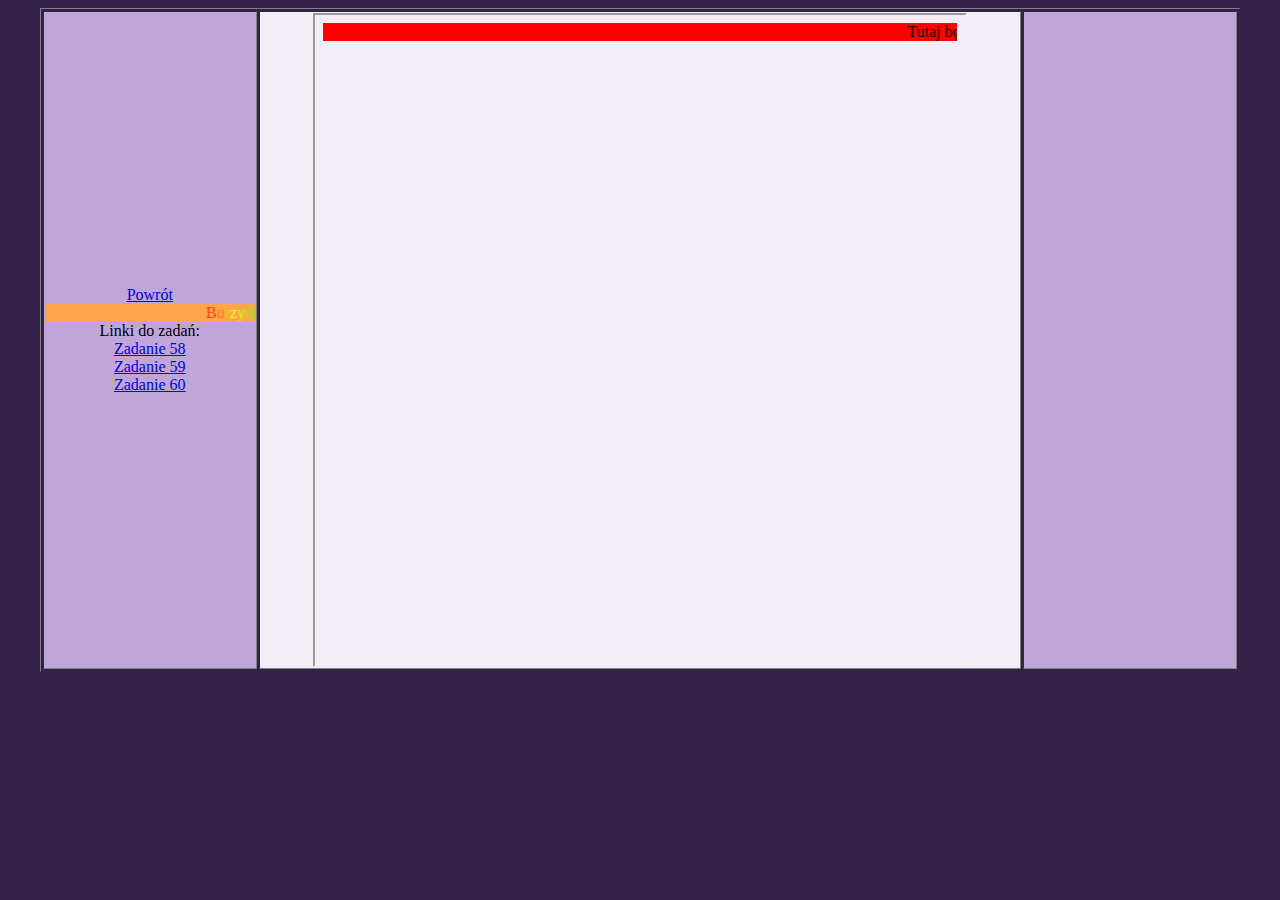
<file: index.html>
<html>
<head>
<META HTTP-EQUIV="content-type" CONTENT="text/html; CHARSET=utf-8">
</head>
<body bgcolor="#331f47">
<table width=95% border="1" align="center">
 <tr>
 <td width=18% align=center bgcolor="#bfa6d9">
 <a href="start.html" target="strony">Powrót</a>
 <marquee bgcolor="#ffa64d"> <font color="#ff4000">B<font color="#ff8000">u<font color="#ffbf00">r<font color="#ffff00">z<font color="#bfff00">y<font color="#80ff00">ń<font color="#40ff00">s<font color="#00ff00">k<font color="#00ff40">i <font color="black"></marquee>
Linki do zadań: <br>
<a href="zadanie58_burz.html" target="strony">Zadanie 58</a> <br>
<a href="zadanie59_burz.html" target="strony">Zadanie 59</a> <br>
<a href="zadanie60_burz.html" target="strony">Zadanie 60</a> <br>

 </td>
 <td align=center bgcolor="#f2edf7"><iframe width=650 height=650 name="strony" src="start.html" border="0"></iframe>
 </td>
 <td width=18% align=center bgcolor="#bfa6d9"> <br> <br>

 <br>
 </td>
 </tr>
</table>
</body>
</html>
</file>
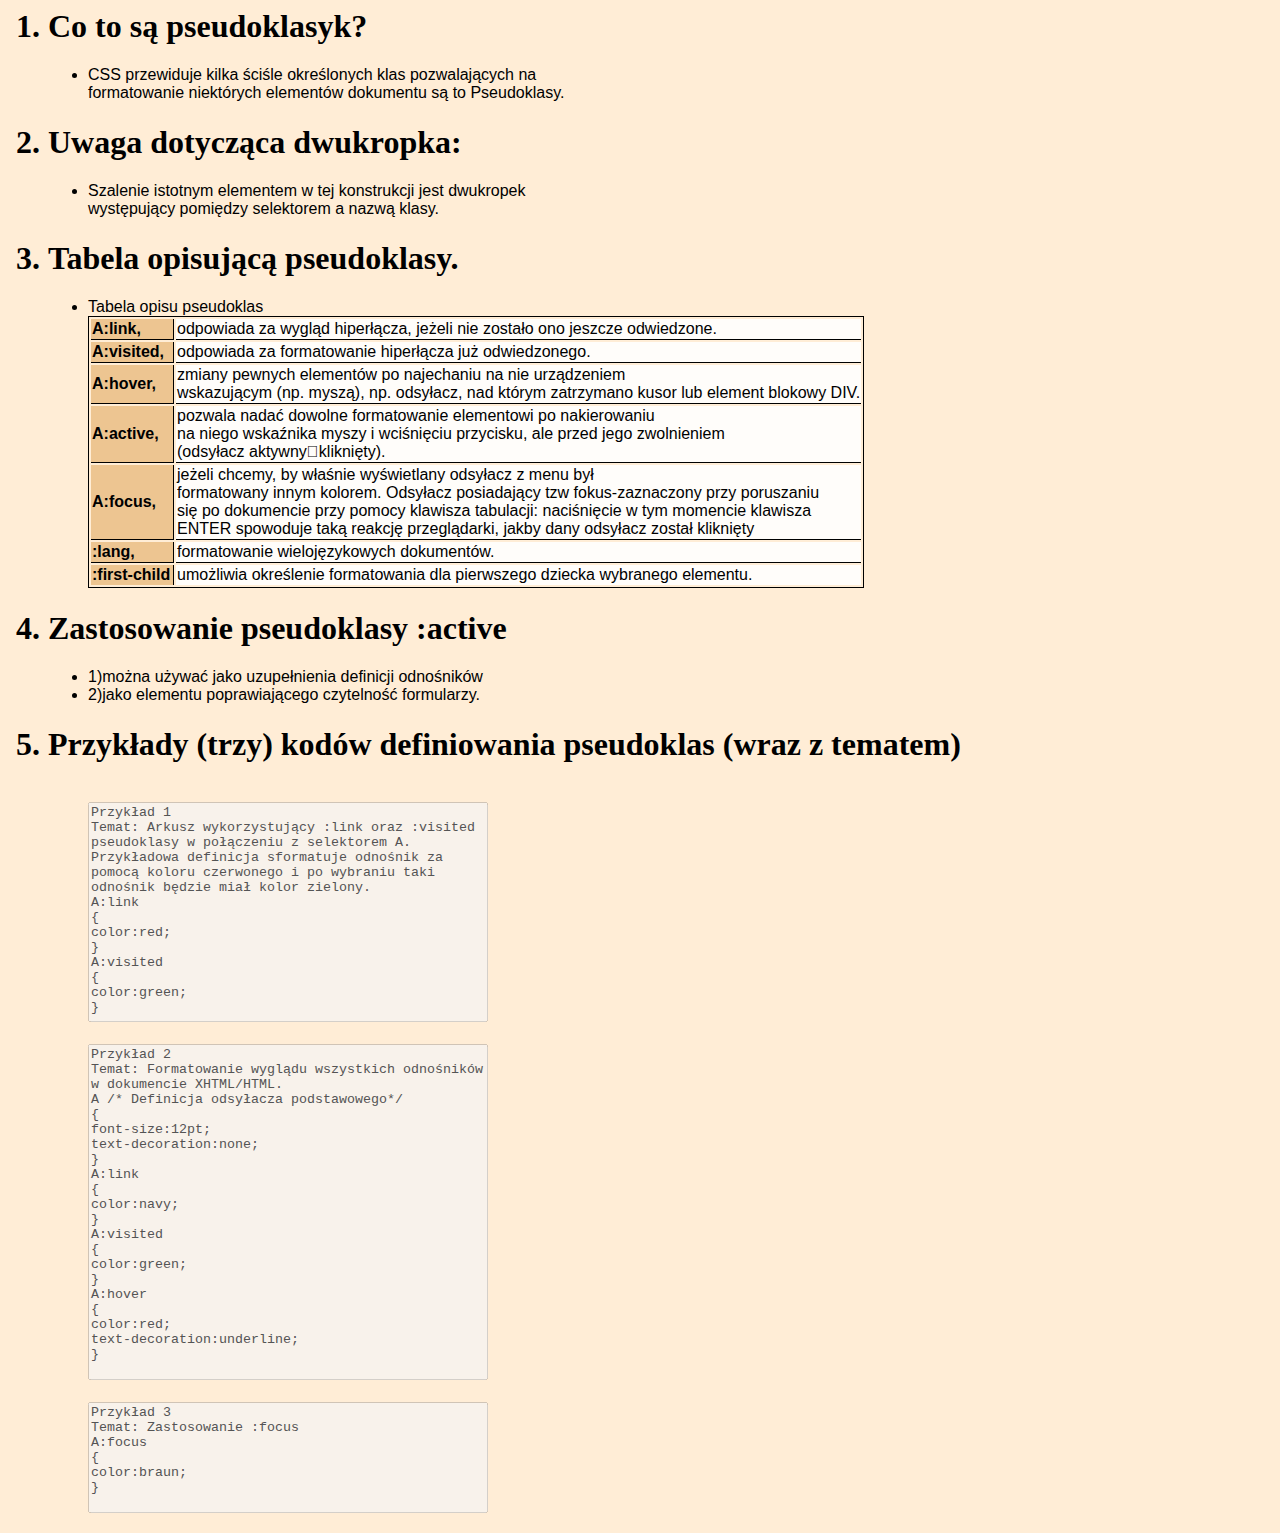
<file: zadanie58_burz.html>
<html>
	<head>
		<meta charset="utf-8">
			<style>
			.punkt {font-family: Arial;}
			.tede {align: left; border-right: 1px solid black; border-bottom: 1px solid black; width: 80px; background: #edc591;}
			.tabelka {border: 1px solid black;}
			.odpowiedzi{ border-bottom: 1px solid black; background: #fffdfa;}
			.koniec {border-right: 1px solid black; background: #edc591;}
			.area {width: 400px; height: 220px; resize: none;}
			.areadwa {width: 400px; height: 336px; resize: none;}
			.areatrzy {width: 400px; height: 111px; resize: none;}
			.ostatni {background: #fffdfa;}
			</style>
	</head>
	
	<body bgcolor="#ffedd6">
<ol>
	<H1><li>Co to są pseudoklasyk?</H1></li>
	<ul type="disc">
	<li class="punkt">CSS przewiduje kilka ściśle określonych klas pozwalających na<br>
	formatowanie niektórych elementów dokumentu są to Pseudoklasy.</li>
	</ul>
	<H1><li>Uwaga dotycząca dwukropka:</H1></li>
	<ul type="disc">
	<li class="punkt">Szalenie istotnym elementem w tej konstrukcji jest dwukropek<br>
	występujący pomiędzy selektorem a nazwą klasy.</li>
	</ul>
	<H1><li>Tabela opisującą pseudoklasy.</H1></li>
	<ul type="disc">
	<li class="punkt">Tabela opisu pseudoklas
	<table class="tabelka"><tr><td class="tede"><b>A:link,</b></td>
	<td class="odpowiedzi">odpowiada za wygląd hiperłącza, jeżeli nie zostało ono jeszcze odwiedzone.</td></tr>
	<tr><td class="tede"><b>A:visited,</b></td>
	<td class="odpowiedzi">odpowiada za formatowanie hiperłącza już odwiedzonego.</td></tr>
	<tr><td class="tede"><b>A:hover,</b></td>
	<td class="odpowiedzi">zmiany pewnych elementów po najechaniu na nie urządzeniem<br>
	wskazującym (np. myszą), np. odsyłacz, nad którym zatrzymano kusor lub element blokowy DIV.</td></tr>
	<tr><td class="tede"><b>A:active,</b></td>
	<td class="odpowiedzi">pozwala nadać dowolne formatowanie elementowi po nakierowaniu<br>
	na niego wskaźnika myszy i wciśnięciu przycisku, ale przed jego zwolnieniem<br>
	(odsyłacz aktywnykliknięty).</td></tr>
	<tr><td class="tede"><b>A:focus,</b></td>
	<td class="odpowiedzi">jeżeli chcemy, by właśnie wyświetlany odsyłacz z menu był<br>
	formatowany innym kolorem. Odsyłacz posiadający tzw fokus-zaznaczony przy poruszaniu<br>
	się po dokumencie przy pomocy klawisza tabulacji: naciśnięcie w tym momencie klawisza<br>
	ENTER spowoduje taką reakcję przeglądarki, jakby dany odsyłacz został kliknięty</td></tr>
	<tr><td class="tede"><b>:lang,</b></td>
	<td class="odpowiedzi">formatowanie wielojęzykowych dokumentów.</td></tr>
	<tr><td class="koniec"><b>:first-child</b></td>
	<td class="ostatni">umożliwia określenie formatowania dla pierwszego dziecka wybranego elementu.</td></tr>
	</table>
	</li>
	</ul>
	<H1><li>Zastosowanie pseudoklasy :active</H1></li>
	<ul type="disc">
	<li class="punkt">1)można używać jako uzupełnienia definicji odnośników
	<li class="punkt">2)jako elementu poprawiającego czytelność formularzy.</li>
	</ul>
	<H1><li>Przykłady (trzy) kodów definiowania pseudoklas (wraz z tematem)</H1></li>
	<ul type="none">
	<li class="punkt"><br>
	<textarea class="area" disabled>
Przykład 1
Temat: Arkusz wykorzystujący :link oraz :visited pseudoklasy w połączeniu z selektorem A. Przykładowa definicja sformatuje odnośnik za pomocą koloru czerwonego i po wybraniu taki odnośnik będzie miał kolor zielony.
A:link
{
color:red;
}
A:visited
{
color:green;
}</textarea><br><br>
<textarea class="areadwa" disabled>
Przykład 2
Temat: Formatowanie wyglądu wszystkich odnośników w dokumencie XHTML/HTML.
A /* Definicja odsyłacza podstawowego*/
{
font-size:12pt;
text-decoration:none;
}
A:link
{
color:navy;
}
A:visited
{
color:green;
}
A:hover
{
color:red;
text-decoration:underline;
}
</textarea> <br><br>
<textarea class="areatrzy" disabled>
Przykład 3
Temat: Zastosowanie :focus
A:focus
{
color:braun;
}
</textarea>
	</li>
	</ul>
	</ol>
	
	</body>
</html>
</file>
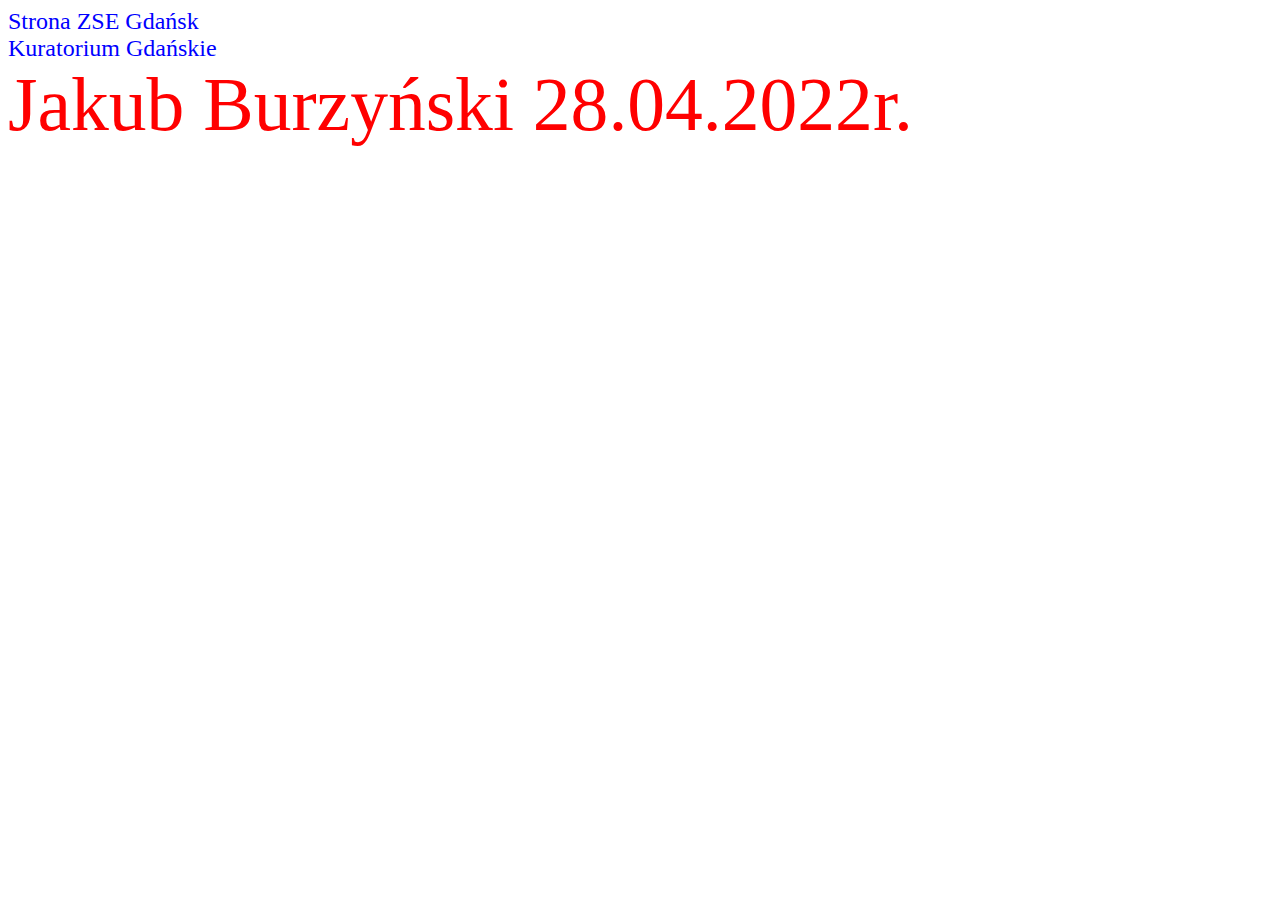
<file: zadanie59_burz.html>
<html>
	<head>
		<link rel="Stylesheet" type="text/css" href="zadanie59_burz.css" />
		<title>Strona dotycząca zastosowania pseudoklasyt do wykonywania/dekorowania linków.</title>
	</head>
		<body>
			<a href="https://zse.edu.gdansk.pl/pl">Strona ZSE Gdańsk</a><br>
			<a href="https://www.kuratorium.gda.pl">Kuratorium Gdańskie</a><br>
			<div> Jakub Burzyński 28.04.2022r.</div>
		
		</body>
</html>
<!--text-decoration: none; oznacza, że tekst który dotyczy tego wyrażenia nie będzie udekorowany.-->
<!--text-decoration: underline; oznacza, że tekst który dotyczy tego wyrażenia będzie podkreślony.-->
<!--Jakub Burzyński-->
</file>
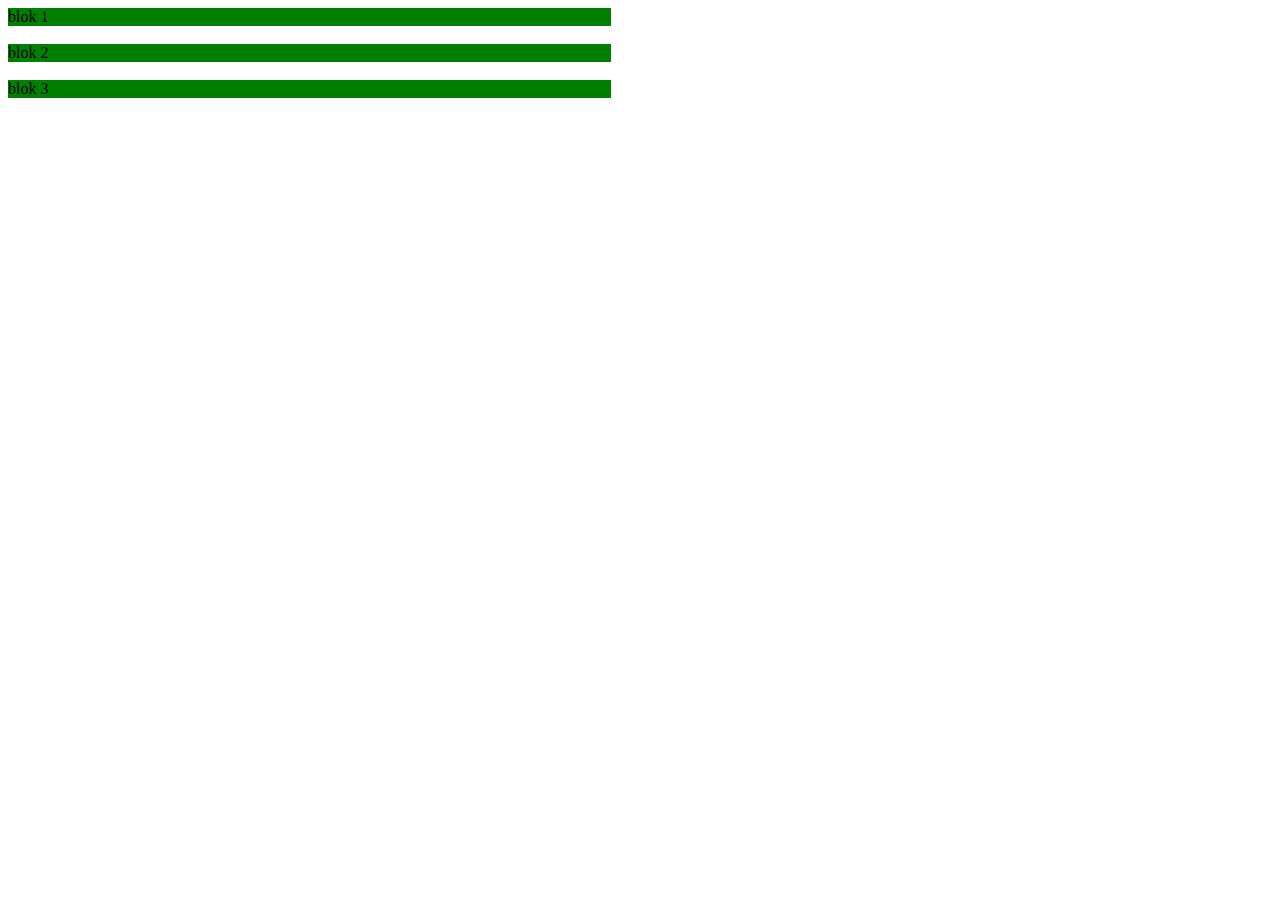
<file: zadanie60_burz.html>
<html>
	<head>
		<link rel="Stylesheet" type="text/css" href="zadanie60_burz.css" />
		<title>Strona dotycząca zastosowania pseudoklasy hover.</title>
	</head>
		<body>
		
		<div id="blok1_burzynski">blok 1	</div><br>
		
		<div id="blok2_burzynski">blok 2	</div><br>
		
		<div id="blok3_burzynski">blok 3	</div><br>
		
		
		
		</body>
</html>
<!--Pseudo klasa :hover; jest używana gdy użytkownik wchodzi w interakcję z elementem za pomoca urządzenia wskazującego, ale niekoniecznie go aktywuje (czyli np. wskaże element kursorem myszy).-->
<!--Jakub Burzyński-->
</file>
<file: zadanie59_burz.css>
A 
{
font-size: 18pt;
text-decoration: none;
}
A:link 
{
color: blue;
}
A:visited 
{
color: green;
}
A:hover 
{
color: red;
text-decoration: underline;
}
div{ color: red; font-size: 2cm;}
/*text-decoration: none; oznacza, że tekst który dotyczy tego wyrażenia nie będzie udekorowany.*/
/*text-decoration: underline; oznacza, że tekst który dotyczy tego wyrażenia będzie podkreślony.*/
/*Jakub Burzyński*/
</file>
<file: zadanie60_burz.css>
div#blok1_burzynski:hover { background-color: yellow; font-size: 36mm;}
div#blok1_burzynski { width: 603; background-color: green;}
div#blok2_burzynski:hover { background-color: red; font-size: 36mm;}
div#blok2_burzynski { width: 603; background-color: green;}
div#blok3_burzynski:hover { background-color: blue; font-size: 36mm;}
div#blok3_burzynski { width: 603; background-color: green;}


/*Pseudo klasa :hover; jest używana gdy użytkownik wchodzi w interakcję z elementem za pomoca urządzenia wskazującego, ale niekoniecznie go aktywuje (czyli np. wskaże element kursorem myszy).*/
/*Jakub Burzyński*/
</file>
